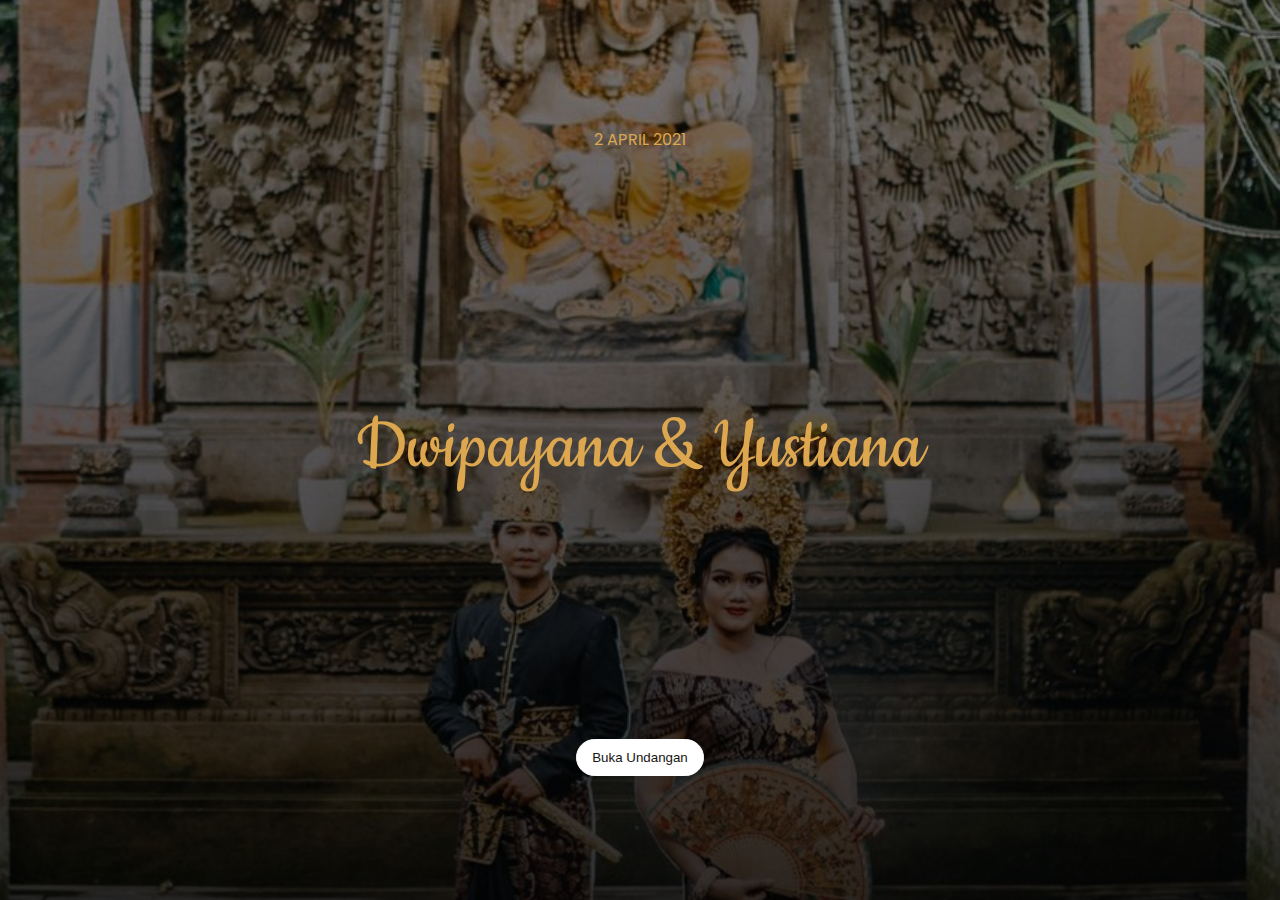
<file: index.html>
<!DOCTYPE html>
<html lang="en">
<head>
    <meta charset="UTF-8">
    <meta http-equiv="X-UA-Compatible" content="IE=edge">
    <meta name="viewport" content="width=, initial-scale=1.0">
    <title>Dwipayana & Yustiana</title>

    <link rel="stylesheet" href="css/rootstyle.css">
    <link rel="stylesheet" href="css/customstyle.css">

    <link rel="preconnect" href="https://fonts.gstatic.com">
    <link href="https://fonts.googleapis.com/css2?family=Poppins:wght@300;400&family=Roboto:wght@400;500&display=swap" rel="stylesheet">
    <link rel="preconnect" href="https://fonts.gstatic.com">
    <link href="https://fonts.googleapis.com/css2?family=Cookie&display=swap" rel="stylesheet">
</head>
<body>
    <section class="cover">
        <div class="content">
            <p>2 APRIL 2021</p>
        </div>

        <div class="content">
            <h1>Dwipayana & Yustiana</h1>
        </div>

        <div class="content">
            <button onclick="window.location.href='contohundangan1.html'">Buka Undangan</button>
        </div>
    </section>
</body>
</html>
</file>
<file: css/rootstyle.css>
:root{
    --white:#ffffff;
    --black:#000000;

    --dark:#181510;
    --light:#dda74f;

    --poppins: 'Poppins', sans-serif;
    --roboto: 'Roboto', sans-serif;
    --cookie: 'Cookie', cursive;
}

body,html {
    height: 100%;
    margin: 0;
}

h1,h2,h3,h4,h5,h6{
    margin: 0;
    font-family: var(--cookie);
    font-weight: normal;
}

p,a{
    margin: 0;
    line-height: 2;
    font-family: var(--poppins);
}

h1{
    font-size: 60pt;
}

h2{
    font-size: 35pt;
}

h2 span{
    font-size: 16pt;
}

h3{
    font-size: 25pt;
}

h4{
    font-size: 20pt;
}

p{
    font-size: 12pt;
}

.separator-top{
    width: 100%;

    fill: var(--dark);

    margin-top: -5px;
}

.separator-top-theme{
    width: 100%;

    fill: var(--dark);

    margin-top: -5px;
}

.separator-bot{
    width: 100%;

    fill: var(--dark);

    margin-bottom: -10px;
    transform: rotate(180deg);
}

.line-divider-top{
    width: 60%;
    max-width: 300px;
    padding-bottom: 50px;
}

.line-divider-bot{
    width: 60%;
    max-width: 300px;
    padding-bottom: 50px;
    transform: rotate(180deg);
}

hr{
    border: none;
    border-top: 2px solid;
}

button{
    cursor: pointer;
}

.cover{
    height: 100%;
    background-size: cover;
    background-repeat: no-repeat;
    background-position: center;

    text-align: center;
    display: grid;
    grid-template-columns: 1fr;

    color: var(--white);
}

.cover .content{
    display: flex;
    justify-content: center;
    align-items: center;
}

.cover button{
    padding: 10px 15px;
    background-color: var(--white);
    border: 1px solid var(--white);
    color: var(--dark);
    border-radius: 20px;
    transition: 0.3s;
}

.cover button:hover{
    background-color: var(--white);
    color: var(--dark);
    letter-spacing: 2px;
}

#modal {
    text-align: center;
    position: fixed;
    top: 0;
    left: 0;
    background: rgba(0, 0, 0, 0.8);
    z-index: 99999;
    height: 100%;
    width: 100%;
}

.modalconent {
    position: absolute;
    top: 50%;
    left: 50%;
    transform: translate(-50%, -50%);
    border-radius: 20px;
    background: #fff;
    width: 80%;
    max-width: 500px;

    padding: 30px 0;
}

#modal .modalconent img{
    padding-top: 30px;
    width: 100%;
}

#modal .modalconent button{
    color: var(--black);
    font-family: var(--poppins);
    background-color: transparent;
    border: 1px solid var(--black);
}

.sticky-button{
    position: fixed;
    left: 0;
    bottom: 40px;
    z-index: 1000;
}


.sticky-button button{
    background-color: #ff2d50;
    border: none;
    width:50px;
    height:50px;
    border-radius:100px;
}

.sticky-button button:active{
    border: none;
}

.sticky-button img{
    width: 20px;

}
</file>
<file: css/customstyle.css>
:root{
    --white:#ffffff;
    --black:#000000;

    --dark:#181510;
    --light:#dda74f;

    --poppins: 'Poppins', sans-serif;
    --roboto: 'Roboto', sans-serif;
    --cookie: 'Cookie', cursive;
}

.cover{
    background-image: url('../assets/001.jpeg'), linear-gradient(rgba(0,0,0,0.5),rgba(0,0,0,0.8));
    background-blend-mode: overlay;
    color:var(--light);
}

.cover h1{
    word-spacing: auto;
}

@media screen and (max-width:1100px){
    .cover h1{
        font-size:30pt;
    }
}

.header{
    height: 300px;

    background-image: url('../assets/002.jpeg'), linear-gradient(rgba(0,0,0,0.7),rgba(0,0,0,0.8));
    background-blend-mode: overlay;
    background-size: cover;
    background-repeat: no-repeat;
    background-position: center;

    text-align: center;
    color: var(--light);
}

.header .content{
    padding-top: 30px;
}

.header .content img{
    padding-top: 20px;
    width: 60%;
    max-width: 200px;
}

.mempelai{
    background-color: var(--dark);
    position: relative;
    padding-bottom: 10px;
}

.mempelai .box-content{
    display: grid;
    grid-template-columns: 1fr 300px 1fr;

    width: 80%;

    margin: -100px auto 0;

    background-color: var(--dark);

    border: 2px solid var(--light);

    border-radius: 20px;

    height: auto;
    min-height: 600px;
}

.mempelai .box-content .content{
    padding: 50px 0;
    display: flex;
    flex-direction: column;
    align-items: center;
    justify-content: center;
    width: 90%;
    margin: 0 auto;
    text-align: center;

    color: var(--light);
}

.mempelai .box-content .content h3{
    padding-bottom: 30px;
}

.mempelai .box-content .content .orang-tua{
    padding-bottom: 20px;
    font-style: italic;
}

.mempelai .box-content .content-img{
    padding: 50px 0;
    display: flex;
    flex-direction: column;
    align-items: center;
    justify-content: center;
}

.mempelai .box-content .content-img img{
    width: 90%;
    border-radius: 200px;
}

@media screen and (max-width:1100px){
    .mempelai .box-content{
        grid-template-columns: 1fr;
    }

    .mempelai .box-content .content-img img{
        width: 60%;
        max-width: 300px;
    }

    .mempelai .box-content .content-img{
        padding: 0;
    }
}

@media screen and (max-width:600px){
    .mempelai .box-content{
        grid-template-columns: 1fr;

        width: 90%;
    }

    .mempelai .box-content .content-img img{
        width: 60%;
        max-width: 250px;
    }

    .mempelai .box-content .content-img{
        padding: 0;
    }
}

/* -------------------------------------------------------------------------------- */
/* -------------------------------------------------------------------------------- */
/* -------------------------------------------------------------------------------- */
/* -------------------------------------------------------------------------------- */
/* -------------------------------------------------------------------------------- */

.waktu{
    background-image: url('../assets/003.jpeg'), linear-gradient(rgba(0,0,0,0.5),rgba(0,0,0,0.5));
    background-blend-mode: overlay;
    background-size: cover;
    background-repeat: no-repeat;
    background-position: center;
}

.waktu .content{
    color: var(--white);
    text-align: center;
    padding: 100px 0;
}

/* -------------------------------------------------------------------------------- */
/* -------------------------------------------------------------------------------- */
/* -------------------------------------------------------------------------------- */
/* -------------------------------------------------------------------------------- */
/* -------------------------------------------------------------------------------- */

.ucapan{
    margin-top: -5px;
    padding: 50px 0 50px;
    background-color: var(--dark);
}

.ucapan .box-content{
    background-color: var(--dark);
    border: 2px solid var(--light);
    margin: 0 auto;
    border-radius: 20px;

    width: 80%;

}

.ucapan .box-content .content{
    color: var(--light);
    width: 90%;

    padding: 30px 0;

    text-align: center;
    margin: 0 auto;
}

.ucapan .box-content .content hr{
    width: 50%;
}

@media screen and (max-width:600px){
    .ucapan .box-content{
        width: 90%;
    }
}







.protokol{
    width: 90%;
    margin: 50px auto 0;
    text-align: center;
}

.protokol .content{
    color: var(--light);

}

.protokol .content h3{
    font-family: var(--poppins);
    font-weight: bold;
}

.protokol .content h1{
    font-family: var(--poppins);
    font-weight: bold;
}

.protokol .content .wrapper{
    width: 90%;
    max-width: 500px;
    margin: 50px auto 0;
    display: grid;
    grid-template-columns: repeat(3,1fr);
    gap: 20px;
}

.protokol .content .wrapper .box{
    display: flex;
    flex-direction: column;
    align-items: center;
}

.protokol .content .wrapper img{
    width: 100%;
    margin-bottom: 30px;
}

@media screen and (max-width:600px){
    .protokol .content .wrapper{
        grid-template-columns: 1fr;
        width: 50%;
    }

    .protokol .content .wrapper img{
        width: 70%;
        margin-bottom: 30px;
    }
}

/* -------------------------------------------------------------------------------- */
/* -------------------------------------------------------------------------------- */
/* -------------------------------------------------------------------------------- */
/* -------------------------------------------------------------------------------- */
/* -------------------------------------------------------------------------------- */

.map{
    background-image: url('../assets/006.jpeg') ;
    
    background-size: cover;
    background-repeat: no-repeat;
    background-position: center;

    padding-bottom: 50px;
}

.map .box-content{
    width: 80%;
    margin: 50px auto 0;
    color: var(--darks);

    background: rgba( 255, 255, 255, 0.25 );
    box-shadow: 0 8px 32px 0 rgba(114, 114, 114, 0.37);
    backdrop-filter: blur( 20.0px );
    -webkit-backdrop-filter: blur( 20.0px );
    border-radius: 20px;
    border: 1px solid rgba( 255, 255, 255, 0.18 );
}

@media screen and (max-width:600px){
    .map .box-content{
        width: 90%;
    }
}

.map .box-content .content{
    margin: 0 auto;
    text-align: center;
}

.map h3{
    padding: 30px 0;
}

.map button{
    margin:30px 0;

    padding: 10px 20px;
    color: var(--light);
    background-color: var(--dark);
    border: 1px solid var(--light);
    border-radius: 20px;

    transition: 0.3s;
}

.map button:hover{
    color: var(--light);
    background-color: var(--dark);
    letter-spacing: 2px;
}

.map iframe{
    border: none;
    border-radius: 20px;
    
    height: 400px;
    width: 90%;
}

/* -------------------------------------------------------------------------------- */
/* -------------------------------------------------------------------------------- */
/* -------------------------------------------------------------------------------- */
/* -------------------------------------------------------------------------------- */
/* -------------------------------------------------------------------------------- */

.galeri{
    background-color: var(--dark);
}

.galeri .content{
    margin: 0 10px;
    color: var(--light);

    text-align: center;
    padding: 50px 0 0;
}

.galeri .content p{
    padding-top: 30px;
}

.galeri .content .grid-galeri{
    margin-top: 30px;
    display: grid;
    grid-template-columns: repeat(4,1fr);
    gap: 10px;
    
}

@media screen and (max-width:1100px){
    .galeri .content .grid-galeri{
        grid-template-columns: repeat(2,1fr);
    }
}

@media screen and (max-width: 600px){
    .galeri .content .grid-galeri{
        grid-template-columns: 1fr;
    }
}

.galeri .content .grid-galeri img{
    width: 100%;
}

/* -------------------------------------------------------------------------------- */
/* -------------------------------------------------------------------------------- */
/* -------------------------------------------------------------------------------- */
/* -------------------------------------------------------------------------------- */
/* -------------------------------------------------------------------------------- */

.footer{
    text-align: center;
    color: var(--dark);
}

.footer p{
    font-weight: bold;
    padding: 25px 0;
}

.footer a{
    text-decoration: none;
    font-weight: normal;
    color: var(--dark);

    transition: 0.3s;
}

.footer a:hover{
    letter-spacing: 2px;
    font-weight: bold;
}

.footer a img{
    width: 30px;
    padding: 30px 10px 0;
}
</file>
